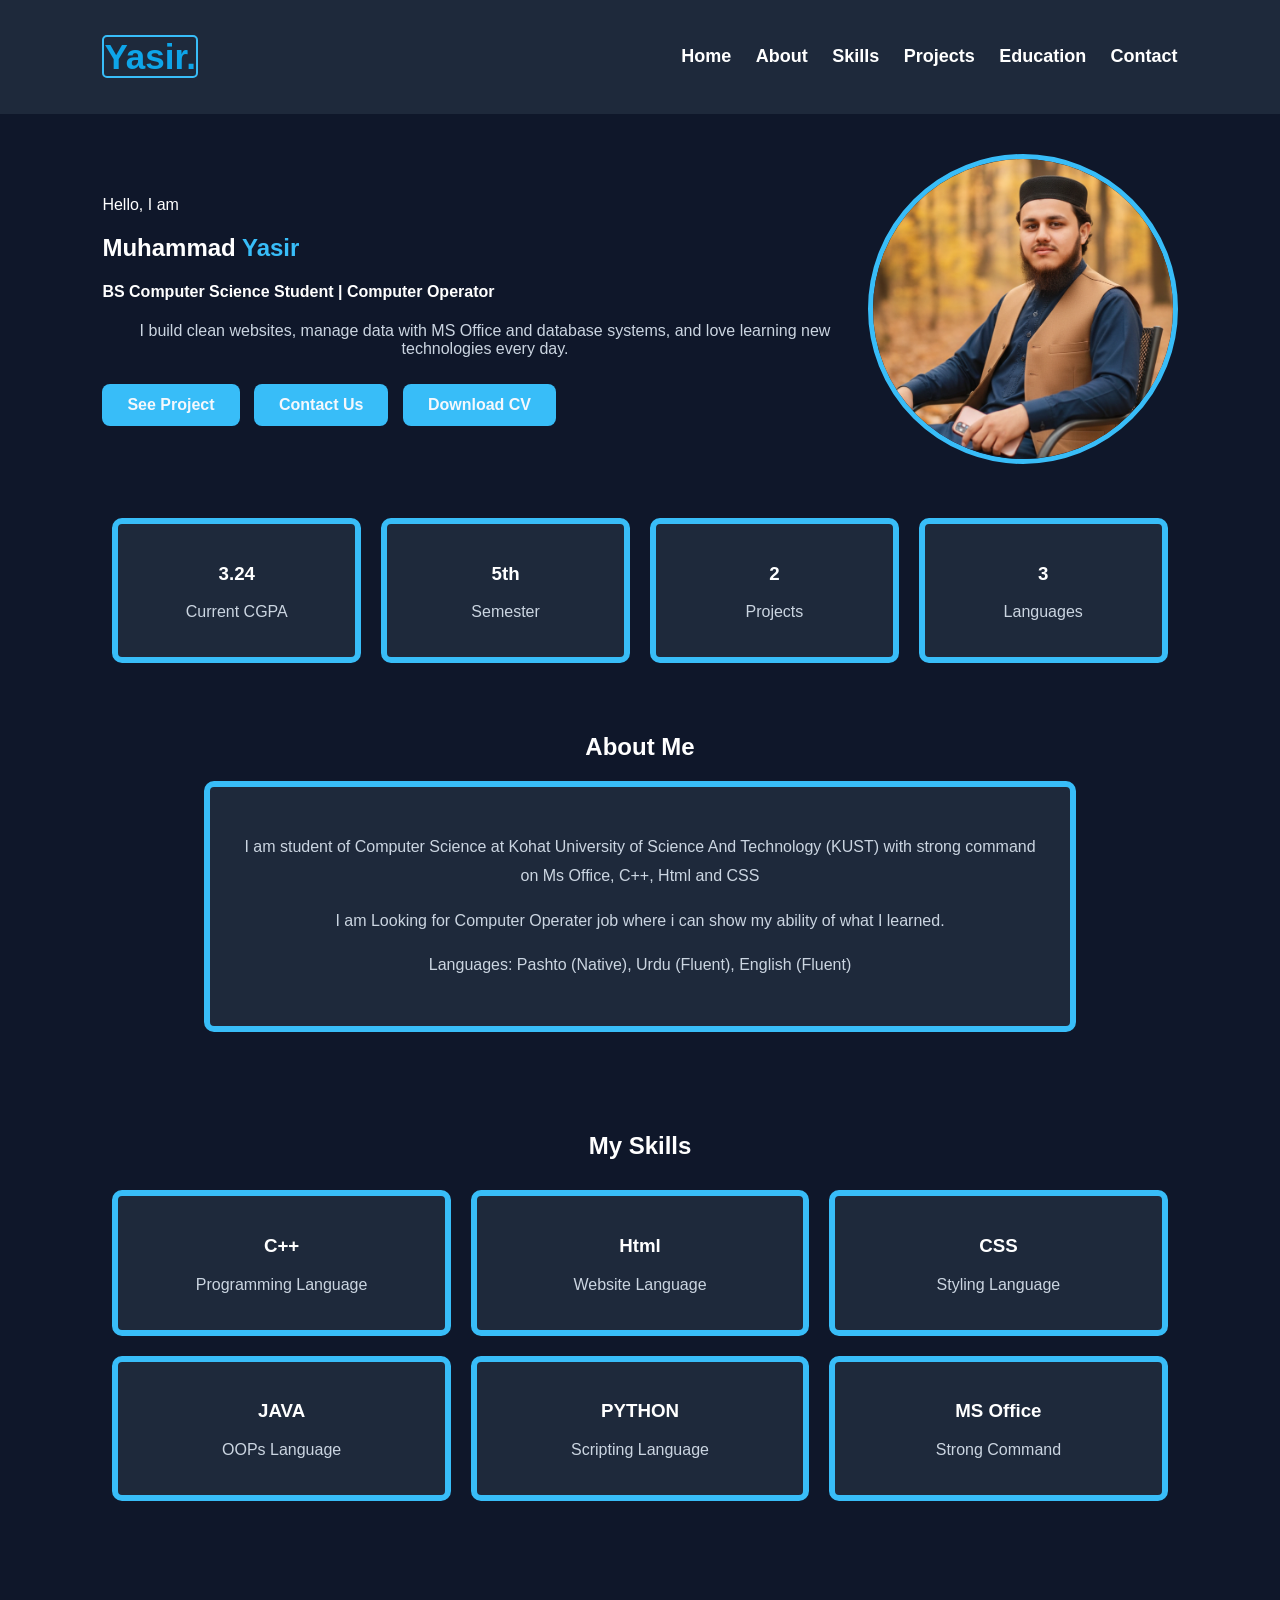
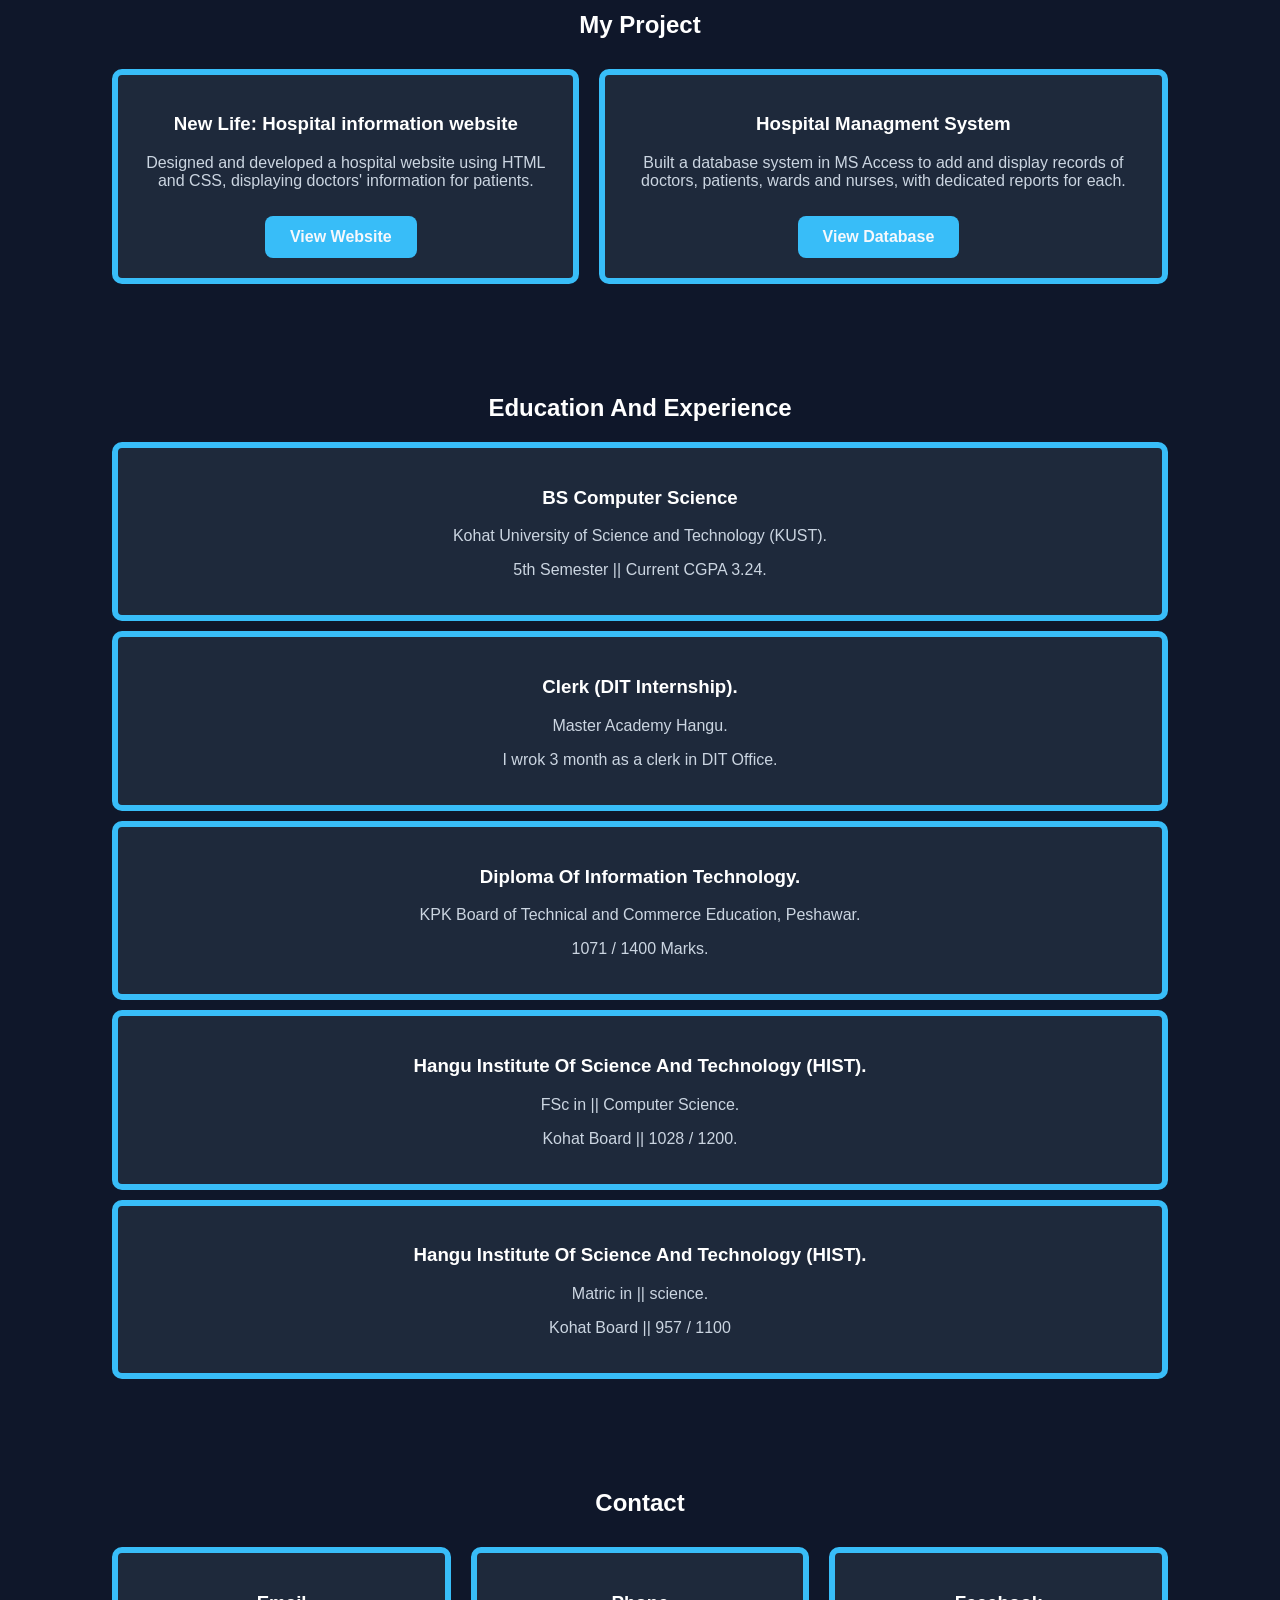
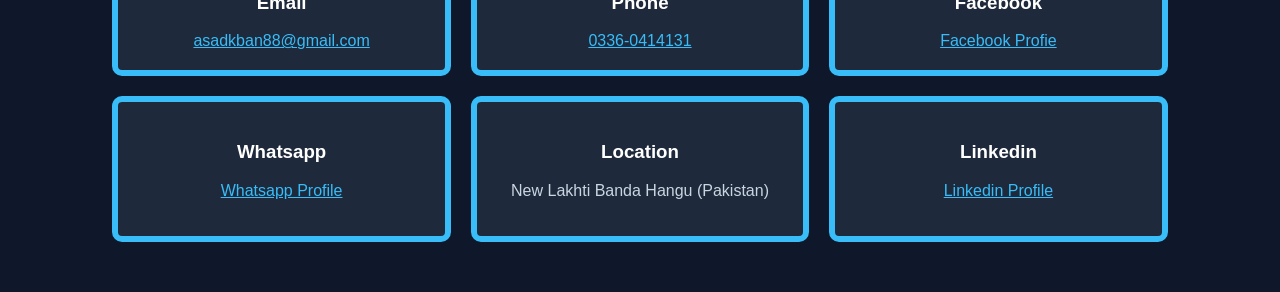
<file: index.html>
<!DOCTYPE html>
<html lang="en">

<head>
    <meta charset="UTF-8">
    <meta name="viewport" content="width=device-width, initial-scale=1.0">
    <title>Muhammad Yasir Portfolio || BS Computer Science</title>
    <link rel="stylesheet" href="style.css">
</head>

<body>
    <header class="navbar">
        <h2><a href="#home" id="start">Yasir.</a></h2>
        <nav>
            <a href="#home">Home</a>
            <!-- <a href="performance">Performace</a> -->
            <a href="#about">About</a>
            <a href="#skill">Skills</a>
            <a href="#project">Projects</a>
            <a href="#education">Education</a>
            <a href="#contact">Contact</a>
        </nav>
    </header>

    <section class="hero" id="home">
        <div class="hero-text">
            <p1>Hello, I am</p1>
            <h1>Muhammad <span>Yasir</span></h1>
            <h4>BS Computer Science Student | Computer Operator</h4>
            <p>I build clean websites, manage data with MS Office and database systems, and love learning new
                technologies every day.</p>
            <a href="#project" class="btn">See Project</a>
            <a href="#contact" class="btn">Contact Us</a>
            <a href="CV/Muhammad_Yasir_CV-1.docx" class="btn" target="_blank">Download CV</a>
        </div>
        <div class="hero-photo">
            <img src="1768270605471.jpg" alt="Muhammad Yasir">
        </div>
    </section>

    <section class="stats">
        <!-- <h2> Education</h2> -->
        <div class="card">
            <h3>3.24</h3>
            <p>Current CGPA</p>
        </div>
        <div class="card">
            <h3>5th</h3>
            <p>Semester</p>
        </div>
        <div class="card">
            <h3>2</h3>
            <p>Projects</p>
        </div>
        <div class="card">
            <h3>3</h3>
            <p>Languages</p>
        </div>
    </section>

    <section id="about">
        <h2>About Me</h2>
        <div class="about-box">
            <p>I am student of Computer Science at Kohat University of Science And Technology (KUST) with strong command
                on Ms Office, C++, Html and CSS</p>
            <p>I am Looking for Computer Operater job where i can show my ability of what I learned.</p>
            <p>Languages: Pashto (Native), Urdu (Fluent), English (Fluent)</p>
        </div>
    </section>

    <section id="skill">
        <h2>My Skills</h2>
        <div class="grid">
            <div class="card">
                <h3>C++</h3>
                <p>Programming Language</p>
            </div>
            <div class="card">
                <h3>Html</h3>
                <p>Website Language</p>
            </div>
            <div class="card">
                <h3>CSS</h3>
                <p>Styling Language</p>
            </div>
            <div class="card">
                <h3>JAVA</h3>
                <p>OOPs Language</p>
            </div>
            <div class="card">
                <h3>PYTHON</h3>
                <p>Scripting Language</p>
            </div>
            <div class="card">
                <h3>MS Office</h3>
                <p>Strong Command</p>
            </div>
        </div>
    </section>

    <section id="project">
        <h2>My Project</h2>
        <div class="grid" id="hospital">
            <div class="card">
                <h3>New Life: Hospital information website</h3>
                <p>Designed and developed a hospital website using HTML and CSS, displaying doctors' information for
                    patients.</p>
                <a href="Hospital Website/hos.html" class="btn" target="_blank">View Website</a>
            </div>
            <div class="card">
                <h3>Hospital Managment System</h3>
                <p>Built a database system in MS Access to add and display records of doctors, patients, wards and
                    nurses, with dedicated reports for each.</p>
                <a href="Hospital MS Access/YASIR HOSPITAL MANAGMENT SYSTEM.accdb" class="btn" target="_blank">View
                    Database</a>
            </div>
        </div>
    </section>

    <section id="education">
        <h2>Education And Experience</h2>
        <div class="card">
            <h3>BS Computer Science</h3>
            <p>Kohat University of Science and Technology (KUST).</p>
            <p>5th Semester || Current CGPA 3.24.</p>
        </div>
        <div class="card">
            <h3>Clerk (DIT Internship).</h3>
            <p>Master Academy Hangu.</p>
            <p>I wrok 3 month as a clerk in DIT Office.</p>
        </div>
        <div class="card">
            <h3>Diploma Of Information Technology.</h3>
            <p>KPK Board of Technical and Commerce Education, Peshawar.</p>
            <p>1071 / 1400 Marks.</p>
        </div>
        <div class="card">
            <h3>Hangu Institute Of Science And Technology (HIST).</h3>
            <p>FSc in || Computer Science.</p>
            <p>Kohat Board || 1028 / 1200.</p>
        </div>
        <div class="card">
            <h3>Hangu Institute Of Science And Technology (HIST).</h3>
            <p>Matric in || science.</p>
            <p>Kohat Board || 957 / 1100</p>
        </div>
    </section>

    <section id="contact">
        <h2>Contact</h2>
        <div class="grid">
            <div class="card">
                <h3>Email</h3>
                <a href="mailto:asadkban88@gmail.com">asadkban88@gmail.com</a>
            </div>
            <div class="card">
                <h3>Phone</h3>
                <a href="tel:+923360414131">0336-0414131</a>
            </div>
            <div class="card">
                <h3>Facebook</h3>
                <a href="https://www.facebook.com/share/1DNa8TEQvb/" target="_blank">Facebook Profie</a>
            </div>
            <div class="card">
                <h3>Whatsapp</h3>
                <a href="https://wa.me/923360414131" target="_blank">Whatsapp Profile</a>
            </div>
            <div class="card">
                <h3>Location</h3>
                <p>New Lakhti Banda Hangu (Pakistan)</p>
            </div>
            <div class="card">
                <h3>Linkedin</h3>
                <a href="https://www.linkedin.com/in/muhammad-yasir-1b0b4b1b6/" target="_blank">Linkedin Profile</a>
            </div>
        </div>
    </section>

</body>

</html>
</file>
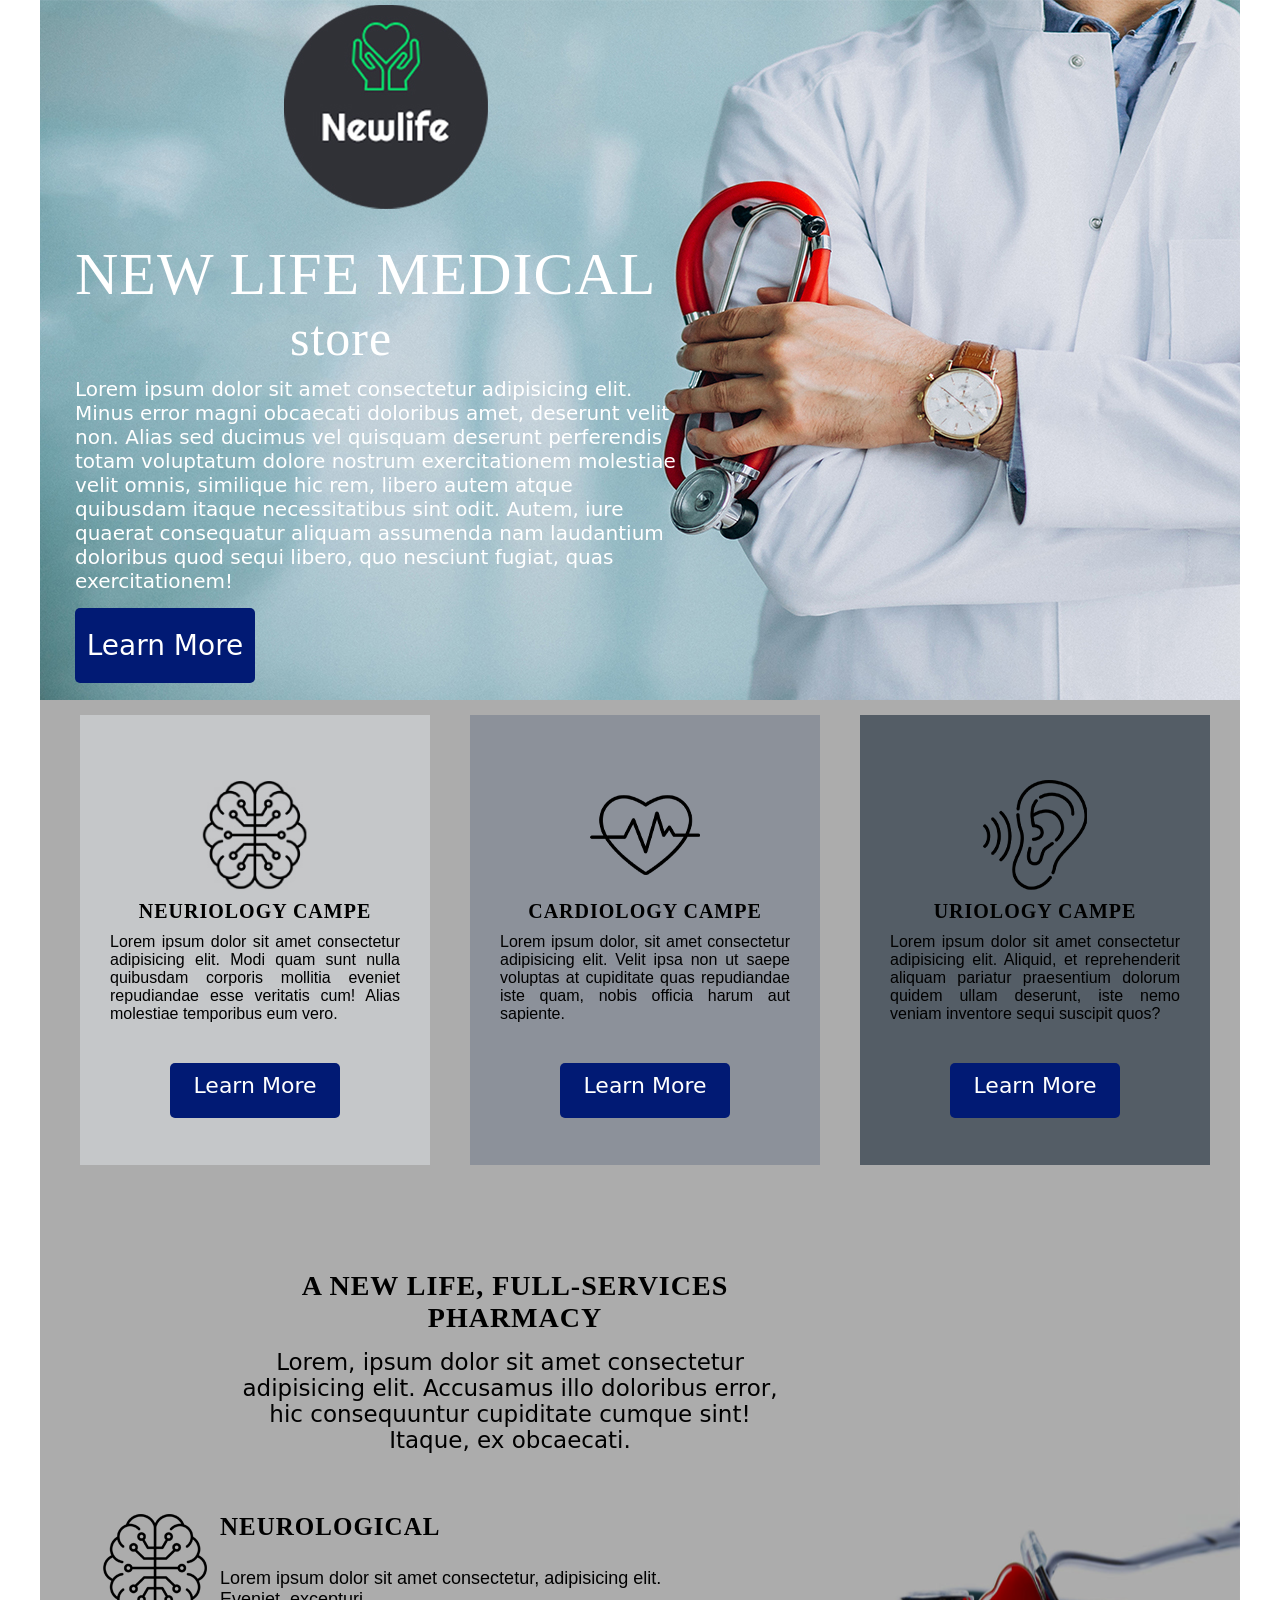
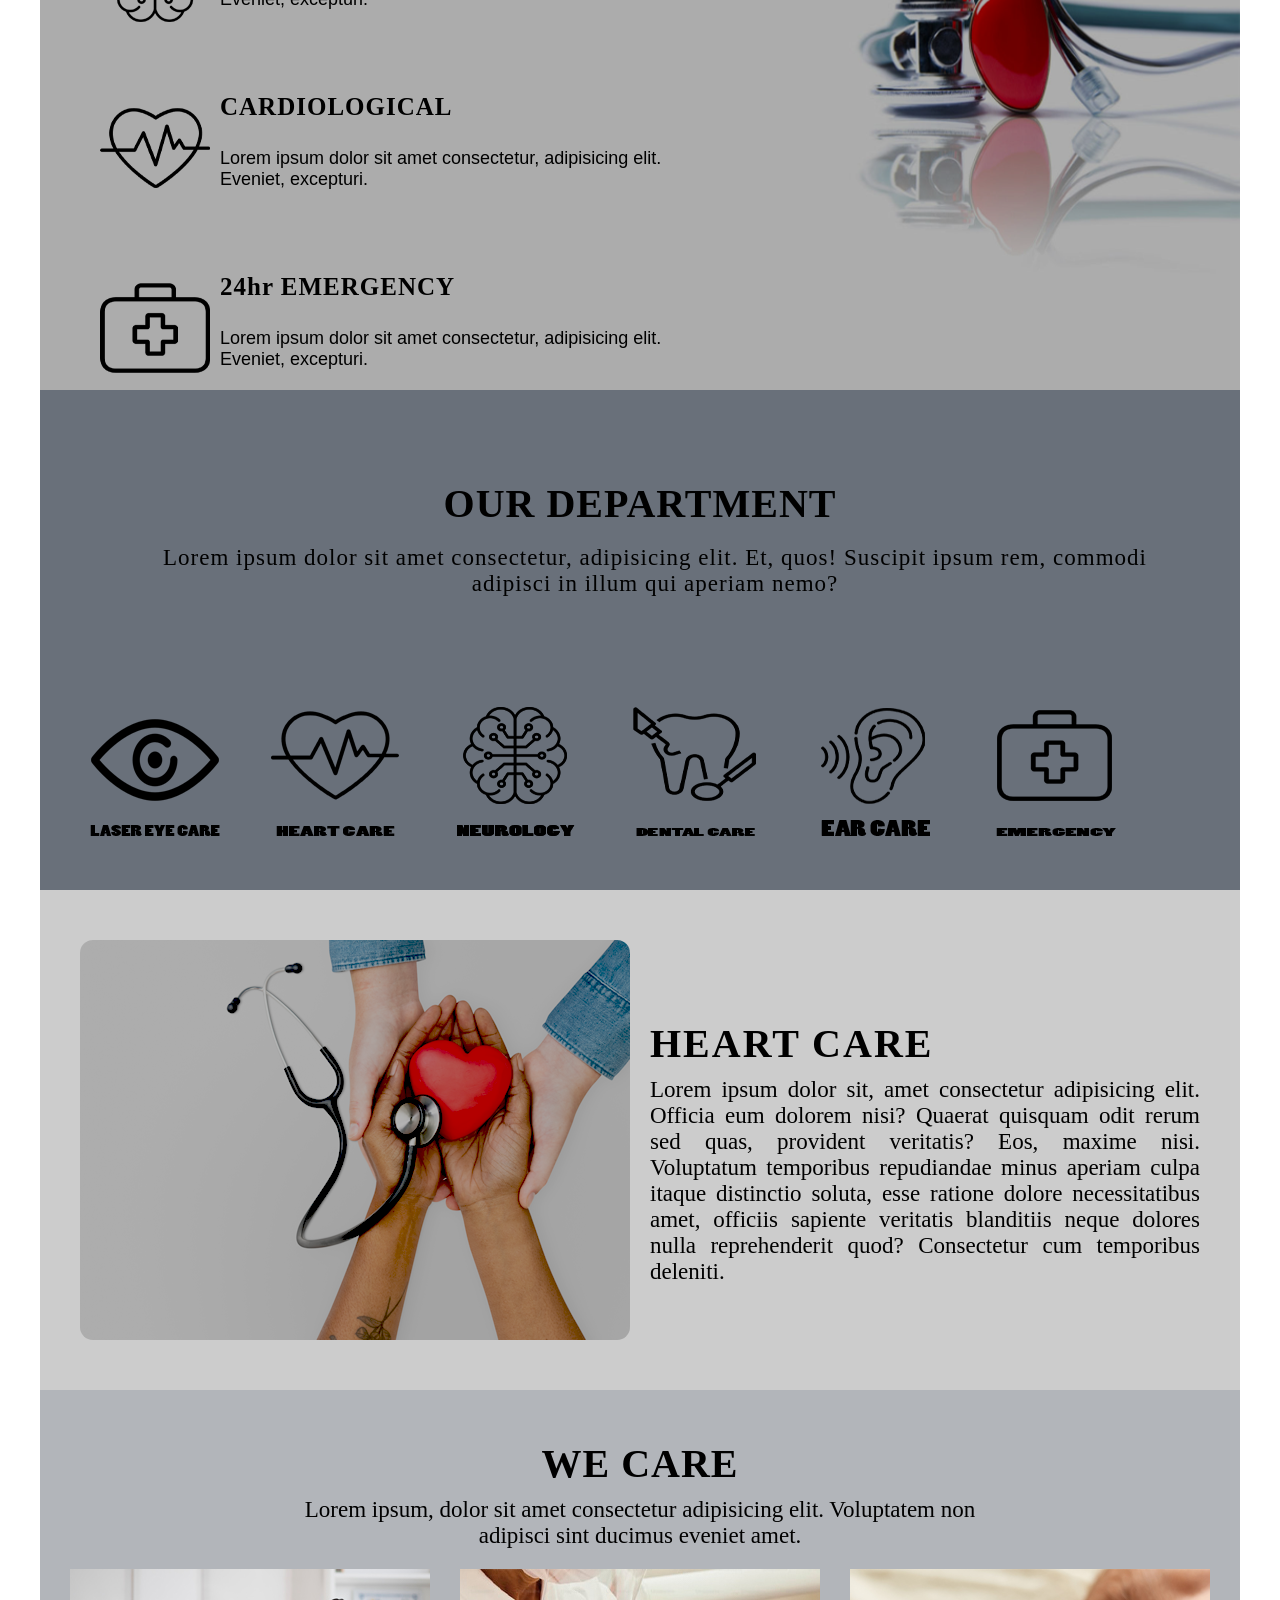
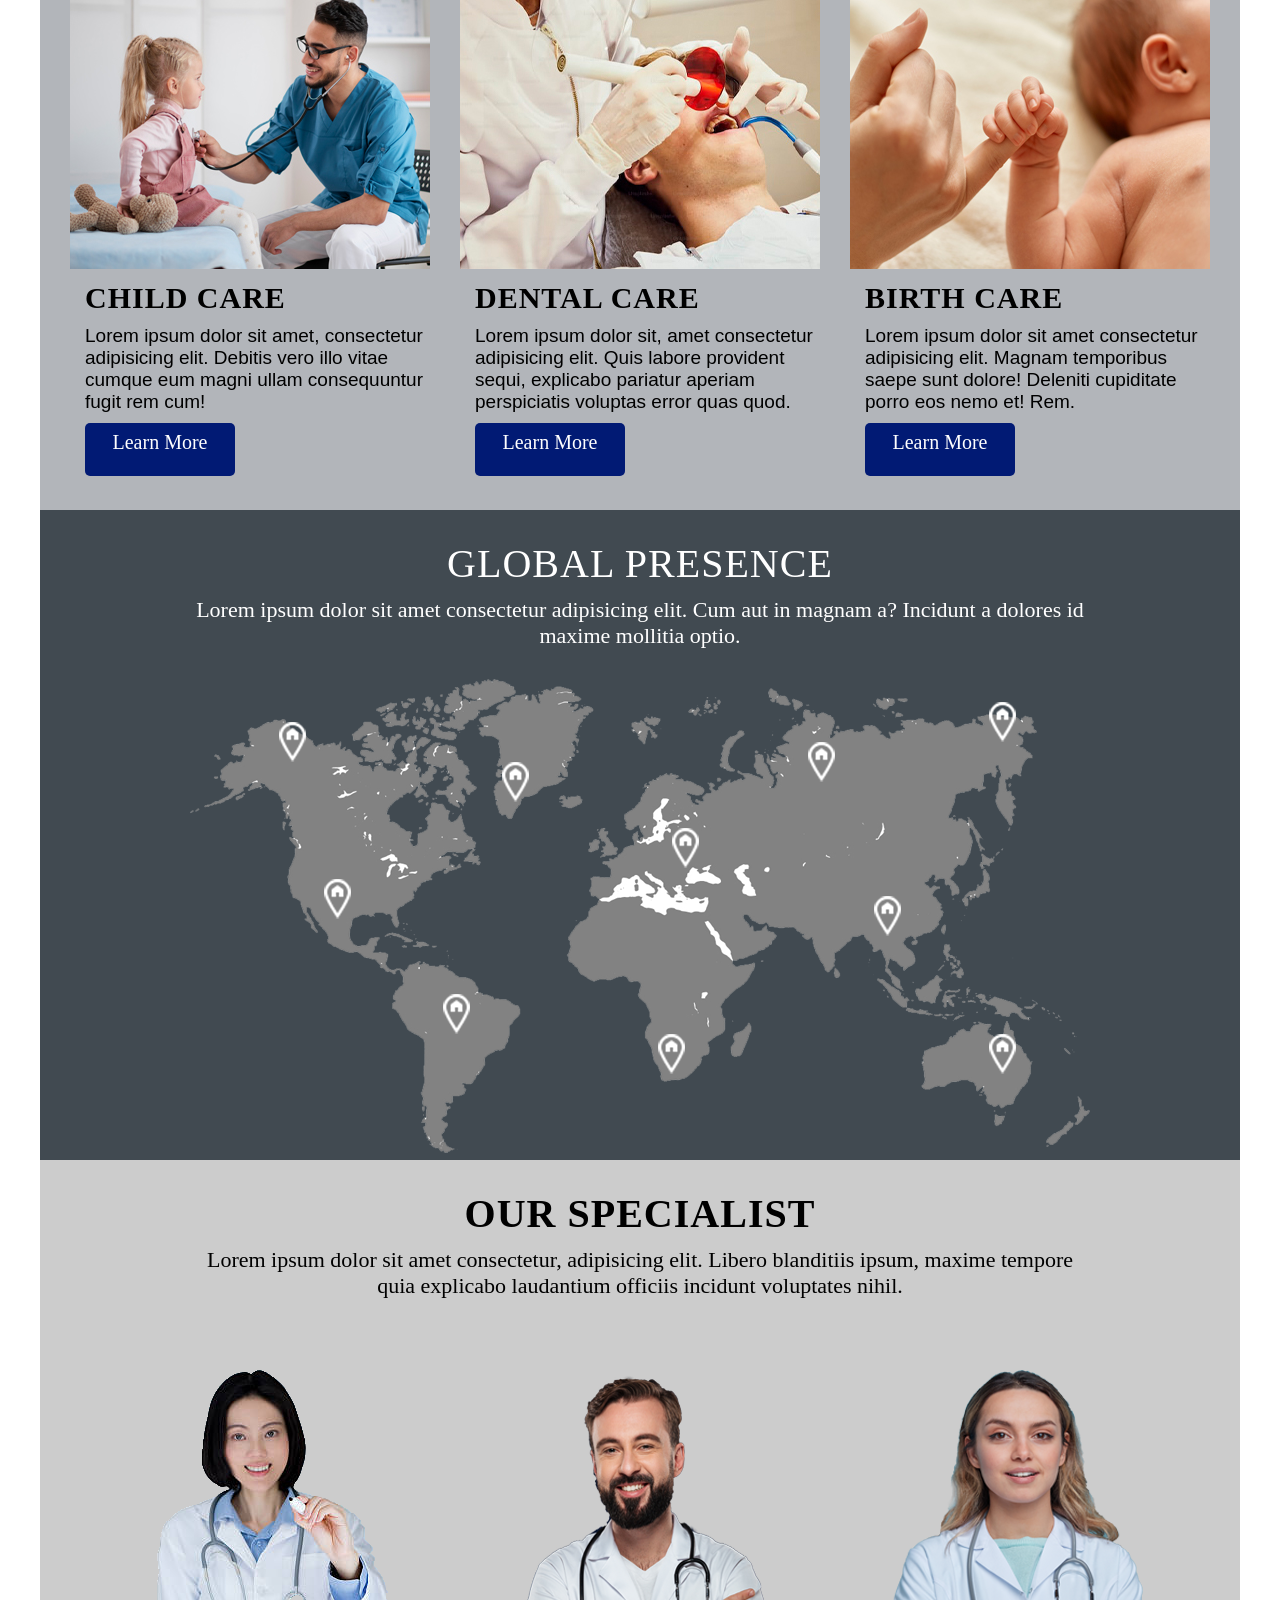
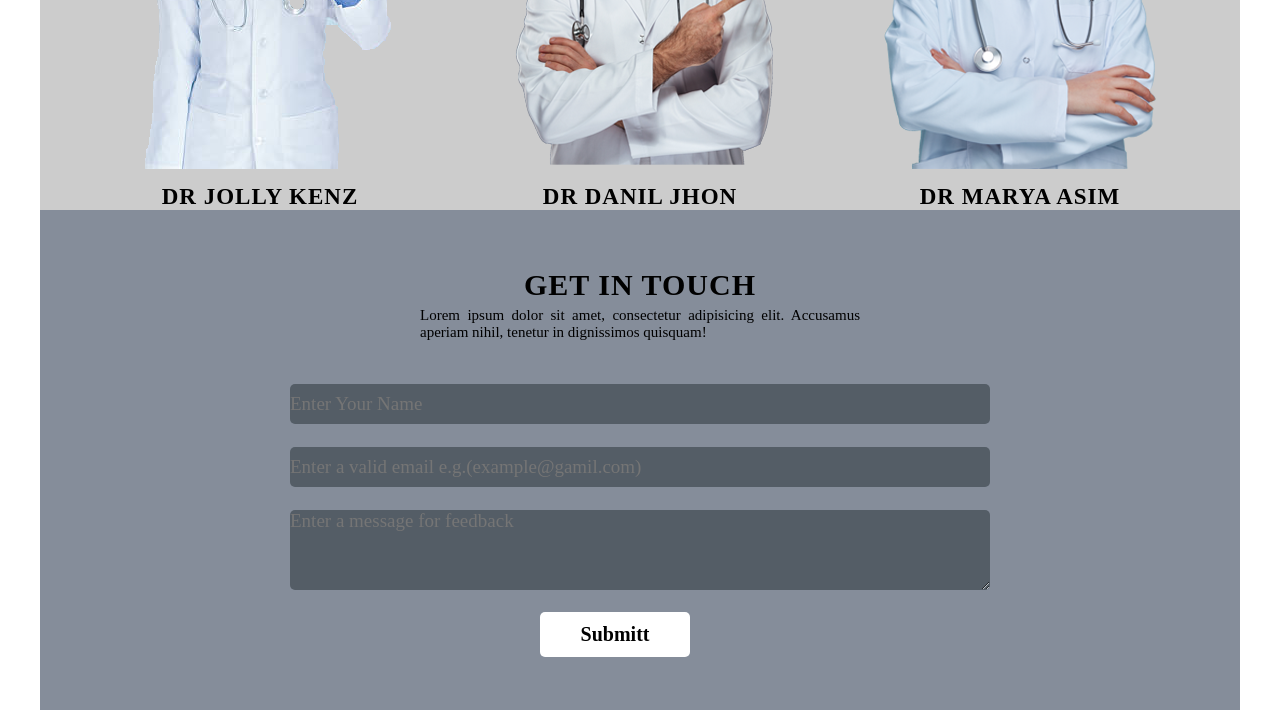
<file: Hospital Website/hos.html>
<!DOCTYPE html>
<html lang="en">
<head>
    <meta charset="UTF-8">
    <meta http-equiv="X-UA-Compatible" content="IE=edge">
    <meta name="viewport" content="width=device-width, initial-scale=1.0">
    <title>Document</title>
    <link rel="stylesheet" href="host.css">
</head>
<body bgcolor="white">
    <!-- logo start -->
    <div id="logo">
        <p id="name">
            NEW LIFE MEDICAL
        </p>
        <p id="store">
            store
        </p>
        <p id="detail">
            Lorem ipsum dolor sit amet consectetur adipisicing elit. Minus error magni obcaecati doloribus amet, deserunt velit non. Alias sed ducimus vel quisquam deserunt perferendis totam voluptatum dolore nostrum exercitationem molestiae velit omnis, similique hic rem, libero autem atque quibusdam itaque necessitatibus sint odit. Autem, iure quaerat consequatur aliquam assumenda nam laudantium doloribus quod sequi libero, quo nesciunt fugiat, quas exercitationem!
        </p>
        <button type="button" id="detailbtn"> Learn More</button>   
    </div>
    <!-- logo end -->
    
    <!-- services start -->
    <div id="services">
        <div id="s1">
            <div id="neuro"></div>
            <p id="neurocampe">NEURIOLOGY CAMPE</p>
            <p id="neurodetail"> Lorem ipsum dolor sit amet consectetur adipisicing elit. Modi quam sunt nulla quibusdam corporis mollitia eveniet repudiandae esse veritatis cum! Alias molestiae temporibus eum vero.</p>
            <div id="neurobtn"> Learn More</div>
        </div>
        <div id="s2">
            <div id="cardio"></div>
            <p id="cardiocampe"> CARDIOLOGY CAMPE</p>
            <p id="cardiodetail"> Lorem ipsum dolor, sit amet consectetur adipisicing elit. Velit ipsa non ut saepe voluptas at cupiditate quas repudiandae iste quam, nobis officia harum aut sapiente.</p>
            <div id="cardiobtn"> Learn More</div>
        </div>
        <div id="s3">
            <div id="uriology"></div>
            <P id="uriocampe"> URIOLOGY CAMPE </P>
            <P id="uriodetail"> Lorem ipsum dolor sit amet consectetur adipisicing elit. Aliquid, et reprehenderit aliquam pariatur praesentium dolorum quidem ullam deserunt, iste nemo veniam inventore sequi suscipit quos?</P>
            <div id="uriobtn"> Learn More</div>
        </div>
    </div>
    <!-- services end -->
    <!-- Modren service start -->
    <div id="modren">
        <div id="modrenpic"></div>
        <p id="modrentitle">A NEW LIFE, FULL-SERVICES PHARMACY</p>
        <p id="modrenbody">Lorem, ipsum dolor sit amet consectetur adipisicing elit. Accusamus illo doloribus error, hic consequuntur cupiditate cumque sint! Itaque, ex obcaecati.</p>
        <div id="mn">
            <div id="mnpic"></div>
            <p id="mntitle">NEUROLOGICAL</p>
            <p id="mnbody">Lorem ipsum dolor sit amet consectetur, adipisicing elit. Eveniet, excepturi.</p>
        </div>
        <div id="mc">
            <div id="mcpic"></div>
            <p id="mctitle">CARDIOLOGICAL</p>
            <p id="mcbody">Lorem ipsum dolor sit amet consectetur, adipisicing elit. Eveniet, excepturi.</p>
        </div>
        <div id="memer">
            <div id="memerpic"></div>
            <p id="memertitle">24hr EMERGENCY</p>
            <p id="memerbody">Lorem ipsum dolor sit amet consectetur, adipisicing elit. Eveniet, excepturi.</p>
        </div>
        
    </div>
    <!-- Modren service end -->

    <!--  Start Our Department -->
    <div id="dep">
        <p id="deptitle"> OUR DEPARTMENT</p>
        <p id="depbody">Lorem ipsum dolor sit amet consectetur, adipisicing elit. Et, quos! Suscipit ipsum rem, commodi adipisci in illum qui aperiam nemo?</p>
        <div id="dep1"></div>
        <div id="dep2"></div>
        <div id="dep3"></div>
        <div id="dep4"></div>
        <div id="dep5"></div>
        <div id="dep6"></div>
    </div>
    <!--  End Our Department -->

    <!-- Start Care -->
    <div id="care">
        <div id="carepic"></div>
        <div id="carecontent">
            <p id="caretitle"> HEART CARE </p>
            <p id="carebody">Lorem ipsum dolor sit, amet consectetur adipisicing elit. Officia eum dolorem nisi? Quaerat quisquam odit rerum sed quas, provident veritatis? Eos, maxime nisi. Voluptatum temporibus repudiandae minus aperiam culpa itaque distinctio soluta, esse ratione dolore necessitatibus amet, officiis sapiente veritatis blanditiis neque dolores nulla reprehenderit quod? Consectetur cum temporibus deleniti.</p>
        </div>
    </div>
    <!-- End Care -->

    <!-- Start we -->
    <div id="we">
        <p id="wetitle">WE CARE</p>
        <p id="webody">Lorem ipsum, dolor sit amet consectetur adipisicing elit. Voluptatem non adipisci sint ducimus eveniet amet.</p>
        <div id="we1">
            <div id="we11"></div>
            <p id="we11title">CHILD CARE</p>
            <p id="we11body">Lorem ipsum dolor sit amet, consectetur adipisicing elit. Debitis vero illo vitae cumque eum magni ullam consequuntur fugit rem cum!</p>
            <div id="we1btn"> Learn More</div>
        </div>
        <div id="we2">
            <div id="we21"></div>
            <p id="we21title">DENTAL CARE</p>
            <p id="we21body">Lorem ipsum dolor sit, amet consectetur adipisicing elit. Quis labore provident sequi, explicabo pariatur aperiam perspiciatis voluptas error quas quod.</p>
            <div id="we2btn">Learn More</div>
        </div>
        <div id="we3">
            <div id="we31"></div>
            <p id="we31title"> BIRTH CARE</p>
            <p id="we31body">Lorem ipsum dolor sit amet consectetur adipisicing elit. Magnam temporibus saepe sunt dolore! Deleniti cupiditate porro eos nemo et! Rem.</p>
            <div id="we3btn">Learn More</div>
        </div>
    </div>
    <!-- End we -->

    <!-- Start Globle -->
    <div id="gl">
        <div id="gltitle">GLOBAL PRESENCE</div>
        <div id="glbody">Lorem ipsum dolor sit amet consectetur adipisicing elit. Cum aut in magnam a? Incidunt a dolores id maxime mollitia optio.</div>
        <div id="glpic"></div>
    </div>
    <!-- End Globle -->

    <!-- Start Specialist -->
    <div id="spe">
        <p id="spetitle"> OUR SPECIALIST </p>
        <p id="spebody">Lorem ipsum dolor sit amet consectetur, adipisicing elit. Libero blanditiis ipsum, maxime tempore quia explicabo laudantium officiis incidunt voluptates nihil.</p>
        <div id="spe1">
            <div id="spe11"></div>
            <p id="spe11title">DR JOLLY KENZ</p>
        </div>
        <div id="spe2">
            <div id="spe21"></div>
            <p id="spe21title">DR DANIL JHON</p>
        </div>
        <div id="spe3">
            <div id="spe31"></div>
            <p id="spe31title">DR MARYA ASIM</p>
        </div>
    </div>
    <!-- End Specialist -->

    <!-- Start Form -->
    <div id="form">
        <br>
        <div id="sform">
            <p id="sformtitle"> GET IN TOUCH</p>
            <p id="sformbody">Lorem ipsum dolor sit amet, consectetur adipisicing elit. Accusamus aperiam nihil, tenetur in dignissimos quisquam!</p>
            <form action="" id="fform">
                <label for="" id="lbl">  </label> <br>
                <input type="text" placeholder="Enter Your Name" id="ftxt"> <br>
                <label for="" id="lbl">   </label> <br>
                <input type="text" placeholder="Enter a valid email e.g.(example@gamil.com)" id="ftxt"> <br>
                <label for="" id="lbl">  </label> <br>
                <textarea name="" id="ftxt1" cols="30" rows="10" placeholder="Enter a message for feedback"></textarea> <br>
                <button type="button" id="fbtn">Submitt</button>
            </form>
        </div>
 
    </div>
    <!-- End Form -->

</body>
</html>
</file>
<file: style.css>
body {
    background-color: #0f172a;
    color: white;
    font-family: Arial, sans-serif;
    margin: 0;
}

#start {
    color: #0ea5e9;
    text-decoration: none;
    font-weight: bold;
    font-size: 35px;
    border: 2px solid #38bdf8;
    border-radius: 5px;
}

.navbar {
    display: flex;
    justify-content: space-between;
    align-items: center;
    padding: 17px 8%;
    background-color: #1e293b;
    position: sticky;
}

nav a {
    color: white;
    text-decoration: none;
    margin-left: 20px;
    font-size: 18px;
    font-weight: bold;
    /* border-left: 3px solid #11668b;
    border-top: 3px solid #11668b; */
}

nav a:hover {
    color: #38bdf8;
    box-shadow: 0 0 25px rgba(56, 189, 248, 0.5);
}

section {
    padding: 40px 8%;
}

section h2 {
    text-align: center;
}

section h3 {
    text-align: center;
    font-weight: bolder;
}

section p {
    text-align: center;
    color: #cbd5e1;
}

.hero {
    display: flex;
    justify-content: space-between;
    align-items: center;
}

.hero-text span {
    color: #38bdf8;
}

.hero-photo img {
    width: 300px;
    height: 300px;
    border-radius: 50%;
    object-fit: cover;
    border: 5px solid #38bdf8;
}

.hero-photo img:hover {
    transform: translateY(-8px);
    box-shadow: 0 10px 25px rgba(56, 189, 248, 0.5);
}

.btn {
    display: inline-block;
    background-color: #38bdf8;
    color: #f5f8fc !important;
    padding: 12px 25px;
    border-radius: 8px;
    text-decoration: none;
    margin-right: 10px;
    transition: 0.3s;
    font-weight: bold;
    margin-top: 10px;
}

.btn:hover {
    background-color: #0ea5e9;
    transform: translateY(-5px);
    box-shadow: 0 10px 25px rgba(56, 189, 248, 0.5);
}

.card {
    background-color: #1e293b;
    padding: 20px;
    border-radius: 10px;
    margin: 10px;
    transition: 0.3s;
    text-align: center;
    border: 6px solid #38bdf8;
}

.card:hover {
    background-color: #334155;
    transform: translateY(-5px);
    box-shadow: 0 10px 25px rgba(56, 189, 248, 0.5);
}

.card a {
    color: #38bdf8;
}

.grid {
    display: grid;
    grid-template-columns: 1fr 1fr 1fr;
}

.stats {
    display: grid;
    grid-template-columns: 1fr 1fr 1fr 1fr;
    padding: 0 8%;
}

.about-box {
    background-color: #1e293b;
    max-width: 800px;
    margin: 0 auto;
    padding: 30px;
    /* border-left: 6px solid #38bdf8; */
    border: 6px solid #38bdf8;
    border-radius: 10px;
}

.about-box p {
    color: #cbd5e1;
    line-height: 1.8;
}

.about-box:hover {
    background-color: #334155;
    transform: translateY(-5px);
    box-shadow: 0 10px 25px rgba(56, 189, 248, 0.5);
}

#hospital {
    display: flex;
    justify-content: center;
}
</file>
<file: Hospital Website/host.css>
*
{
    padding: 0px;
    margin: 0px;
}
/* logo start */
#logo
{
    width: 1200px;
    height: 700px;
    background-image: url(IMG/logo-1.jpg);
    background-size: cover;
    margin: 0px auto;
}
#name
{
    font-size: 60px;
    font-family: Stencil;
    padding-top: 240px;
    padding-left: 35px;
    letter-spacing: 1px;
    color: rgb(255, 255, 255);
}
#store
{
    font-size: 50px;
    font-family: Stencil;
    padding-left: 250px;
    letter-spacing: 1px;
    color: rgb(255, 255, 255);
}
#detail
{
    font-size: 20px;
    font-family: system-ui, -apple-system, BlinkMacSystemFont, 'Segoe UI', Roboto, Oxygen, Ubuntu, Cantarell, 'Open Sans', 'Helvetica Neue', sans-serif;
    padding-top: 10px;
    padding-left: 35px;
    font-weight: 400;
    padding-right: 550px;
    color: white;

}
#detailbtn
{
    width: 180px;
    height: 75px;
    font-size: 28px;
    font-family: system-ui, -apple-system, BlinkMacSystemFont, 'Segoe UI', Roboto, Oxygen, Ubuntu, Cantarell, 'Open Sans', 'Helvetica Neue', sans-serif;
    border: none;
    border-radius: 5px;
    margin-left: 35px;
    margin-top: 15px;
    background-color: rgb(1, 26, 116);
    color: white;
    font-weight: 400;
}
#detailbtn:hover
{
    background-color:  rgb(34, 63, 170);
    border-bottom:  solid rgb(255, 255, 255);
}
/* logo end */

/* services start */
#services
{
    width: 1200px;
    height: 490px;
    background-color: #acacac;
    margin: 0px auto;
}
#s1
{
    width: 350px;
    height: 450px;
    background-color: #c5c7c9;
    margin-top: 15px;
    margin-left: 40px;
    float: left;
}
#neuro
{
    width: 110px;
    height: 110px;
    background-image: url(PNG/yy.jpg);
    margin: 0px auto;
    margin-top: 65px;
    background-size: cover;
}
#neurocampe
{
    font-size: 20px;
    font-family: Stencil;
    letter-spacing: 1px;
    font-weight: bold;
    text-align: center;
    padding-top: 10px;
}
#neurodetail
{
    font-style: 12px;
    font-weight: 400;
    font-family: Arial, Helvetica, sans-serif;
    text-align: center;
    padding-top: 10px;
    text-align: justify;
    padding-left: 30px;
    padding-right: 30px;
}
#neurobtn
{
    width: 170px;
    height: 45px;
    font-size: 22px;
    font-family: system-ui, -apple-system, BlinkMacSystemFont, 'Segoe UI', Roboto, Oxygen, Ubuntu, Cantarell, 'Open Sans', 'Helvetica Neue', sans-serif;
    border: none;
    border-radius: 5px;
    margin-left: 90px;
    margin-top: 40px;
    background-color: rgb(1, 26, 116);
    color: white;
    font-weight: 400;
    text-align: center;
    padding-top: 10px;
}
#neurobtn:hover
{
    border-bottom: solid rgb(255, 255, 255);
    background-color:  rgb(34, 63, 170);
}
#s2
{
    width: 350px;
    height: 450px;
    background-color: #8c919a;
    margin-top: 15px;
    margin-left: 40px;
    float: left;
}
#cardio
{
    width: 110px;
    height: 110px;
    background-image: url(PNG/yyy.png);
    margin: 0px auto;
    margin-top: 65px;
    background-size: cover;
}
#cardiocampe
{
    font-size: 20px;
    font-family: Stencil;
    letter-spacing: 1px;
    font-weight: bold;
    text-align: center;
    padding-top: 10px;
}
#cardiodetail
{
    font-style: 12px;
    font-weight: 400;
    font-family: Arial, Helvetica, sans-serif;
    text-align: center;
    padding-top: 10px;
    text-align: justify;
    padding-left: 30px;
    padding-right: 30px;
}
#cardiobtn
{
    width: 170px;
    height: 45px;
    font-size: 22px;
    font-family: system-ui, -apple-system, BlinkMacSystemFont, 'Segoe UI', Roboto, Oxygen, Ubuntu, Cantarell, 'Open Sans', 'Helvetica Neue', sans-serif;
    border: none;
    border-radius: 5px;
    margin-left: 90px;
    margin-top: 40px;
    background-color: rgb(1, 26, 116);
    color: white;
    font-weight: 400;
    text-align: center;
    padding-top: 10px;
}
#cardiobtn:hover
{
    border-bottom: solid rgb(255, 255, 255);
    background-color:  rgb(34, 63, 170);
}
#s3
{
    width: 350px;
    height: 450px;
    background-color: #545d66;
    margin-top: 15px;
    margin-left: 40px;
    float: left;
}
#uriology
{
    width: 110px;
    height: 110px;
    background-image: url(PNG/yyyy.png);
    margin: 0px auto;
    margin-top: 65px;
    background-size: cover;
}
#uriocampe
{
    font-size: 20px;
    font-family: Stencil;
    letter-spacing: 1px;
    font-weight: bold;
    text-align: center;
    padding-top: 10px;
}
#uriodetail
{
    font-style: 12px;
    font-weight: 400;
    font-family: Arial, Helvetica, sans-serif;
    text-align: center;
    padding-top: 10px;
    text-align: justify;
    padding-left: 30px;
    padding-right: 30px;
}
#uriobtn
{
    width: 170px;
    height: 45px;
    font-size: 22px;
    font-family: system-ui, -apple-system, BlinkMacSystemFont, 'Segoe UI', Roboto, Oxygen, Ubuntu, Cantarell, 'Open Sans', 'Helvetica Neue', sans-serif;
    border: none;
    border-radius: 5px;
    margin-left: 90px;
    margin-top: 40px;
    background-color: rgb(1, 26, 116);
    color: white;
    font-weight: 400;
    text-align: center;
    padding-top: 10px;
}
#uriobtn:hover
{
    border-bottom: solid rgb(255, 255, 255);
    background-color:  rgb(34, 63, 170);
}
/* services end */

/* Modren service start */
#modren
{
    width: 1200px;
    height: 800px;
    background-color: #acacac;
    margin: 0px auto;
}
#modrentitle
{
    font-size: 28px;
    font-family: Stencil;
    letter-spacing: 1px;
    font-weight: bold;
    text-align: center;
    padding-top: 80px;
    padding-left: 200px;
}
#modrenbody
{
    font-size: 23px;
    font-family: system-ui, -apple-system, BlinkMacSystemFont, 'Segoe UI', Roboto, Oxygen, Ubuntu, Cantarell, 'Open Sans', 'Helvetica Neue', sans-serif;
    font-weight: 400px;
    text-align: center;
    /* text-align: justify; */
    padding-left: 190px;
    padding-right: 190px;
    padding-top: 15px;
}
#mn
{
    width: 600px;
    height: 120px;
    /* background-color: yellowgreen; */
    margin-left: 50px;
    margin-top: 60px;
}
#mnpic
{
    width: 110px;
    height: 110px;
    background-image: url(PNG/neuro.png);
    margin-left: 10px;
    position: absolute;
}
#mntitle
{
    font-size: 25px;
    font-family: stincil;
    letter-spacing: 1px;
    font-weight: bold;
    padding-left: 130px;
    position: absolute;
}
#mnbody
{
    font-size: 18px;
    font-family: Arial, Helvetica, sans-serif;
    font-weight: 300px;
    padding-left: 130px;
    padding-bottom: 150px;
    padding-top: 55px;
}
#mc
{
    width: 600px;
    height: 120px;
    /* background-color: yellowgreen; */
    margin-left: 50px;
    margin-top: 60px;
}
#mcpic
{
    width: 110px;
    height: 110px;
    background-image: url(PNG/yyy.png);
    margin-left: 10px;
    position: absolute;
}
#mctitle
{
    font-size: 25px;
    font-family: stincil;
    letter-spacing: 1px;
    font-weight: bold;
    padding-left: 130px;
    position: absolute;
}
#mcbody
{
    font-size: 18px;
    font-family: Arial, Helvetica, sans-serif;
    font-weight: 300px;
    padding-left: 130px;
    padding-bottom: 150px;
    padding-top: 55px;
}
#memer
{
    width: 600px;
    height: 120px;
    /* background-color: yellowgreen; */
    margin-left: 50px;
    margin-top: 60px;
}
#memerpic
{
    width: 110px;
    height: 110px;
    background-image: url(PNG/emergency.png);
    margin-left: 10px;
    position: absolute;
}
#memertitle
{
    font-size: 25px;
    font-family: stincil;
    letter-spacing: 1px;
    font-weight: bold;
    padding-left: 130px;
    position: absolute;
}
#memerbody
{
    font-size: 18px;
    font-family: Arial, Helvetica, sans-serif;
    font-weight: 300px;
    padding-left: 130px;
    padding-bottom: 150px;
    padding-top: 55px;
}
#modrenpic
{
    width: 450px;
    height: 400px;
    background-image: url(IMG/modrenpic.png);
    float: right;
    margin-top: 290px;
}
/* Modren service end */

/* Start Our Department */
#dep
{
    width: 1200px;
    height: 500px;
    background-color: #69707a;
    margin: 0px auto;
}
#deptitle
{
    font-size: 40px;
    font-family: Stincil;
    letter-spacing: 1px;
    font-weight: bold;
    text-align: center;
    padding-top: 90px;
}
#depbody
{
    font-size: 23px;
    font-family: Algebrain;
    text-align: center;
    font-weight: 600px;
    letter-spacing: 1px;
    padding-top: 18px;
    padding-left: 80px;
    padding-right: 50px;
}
#dep1
{
    width: 130px;
    height: 130px;
    background-image: url(PNG/eye.png);
    float: left;
    margin-top: 110px;
    margin-left: 50px;
}
#dep2
{
    width: 130px;
    height: 130px;
    background-image: url(PNG/heart.png);
    float: left;
    margin-top: 110px;
    margin-left: 50px;
}
#dep3
{
    width: 130px;
    height: 130px;
    background-image: url(PNG/neuro1.png);
    float: left;
    margin-top: 110px;
    margin-left: 50px;
}
#dep4
{
    width: 130px;
    height: 130px;
    background-image: url(PNG/dental.png);
    float: left;
    margin-top: 110px;
    margin-left: 50px;
}
#dep5
{
    width: 130px;
    height: 130px;
    background-image: url(PNG/ear1.png);
    float: left;
    margin-top: 110px;
    margin-left: 50px;
}
#dep6
{
    width: 130px;
    height: 130px;
    background-image: url(PNG/emergency1.png);
    float: left;
    margin-top: 110px;
    margin-left: 50px;
}
/* End Our Department */

/* Start Care */
#care
{
    width: 1200px;
    height: 500px;
    background-color: #cccccc;
    margin: 0px auto;
}
#carepic
{
    width: 550px;
    height: 400px;
    background-image: url(IMG/carepic.png);
    float: left;
    margin-top: 50px;
    margin-left: 40px;
    border-radius: 13px;
}
#carecontent
{
    width: 550px;
    height: 400px;
    /* background-color: yellowgreen; */
    float: right;
    margin-top: 50px;
    margin-right: 40px;
}
#caretitle
{
    font-size: 40px;
    font-family: Stincil;
    letter-spacing: 1px;
    font-weight: bold;
    padding-top: 80px;
    letter-spacing: 2px;
}
#carebody
{
    font-size: 23px;
    font-family: 'Times New Roman', Times, serif;
    font-weight: 300px;
    padding-top: 10px;
    text-align: justify;
}
/* End Care */

/* Start we */
#we
{
    width: 1200px;
    height: 720px;
    background-color: #b2b5ba;
    margin: 0px auto;
}
#wetitle
{
    font-size: 40px;
    font-family: Stincil;
    letter-spacing: 1px;
    font-weight: bold;
    text-align: center;
    padding-top: 50px;
}
#webody
{
    font-size: 23px;
    font-family: 'Times New Roman', Times, serif;
    font-weight: 300px;
    text-align: center;
    padding-left: 250px;
    padding-right: 250px;
    padding-top: 10px;
}
#we1
{
    width: 360px;
    height: 520px;
    /* background-color: yellowgreen; */
    float: left;
    margin-left: 30px;
    margin-top: 20px;
}
#we11
{
    width: 360px;
    height: 300px;
    background-image: url(IMG/we11.jpg);
}
#we11title
{
    font-size: 30px;
    font-family: Stencil;
    letter-spacing: 1px;
    font-weight: bold;
    /* text-align: center; */
    padding-top: 12px;
    padding-left: 15px;
}
#we11body
{
    font-size: 19px;
    font-family: Arial, Helvetica, sans-serif;
    padding-left: 15px;
    padding-right: 6px;
    /* text-align: center; */
    padding-top: 10px;
}
#we1btn
{
    width: 150px;
    height: 45px;
    background-color: rgb(1, 26, 116);
    margin-left: 15px;
    margin-top: 10px;
    border-radius: 5px;
    font-size: 20px;
    font-family: Stincil;
    text-align: center;
    padding-top: 8px;
    color: white;
}
#we1btn:hover
{
    border-bottom: solid rgb(255, 255, 255);
    background-color:  rgb(34, 63, 170);
}
#we2
{
    width: 360px;
    height: 520px;
    /* background-color: yellowgreen; */
    float: left;
    margin-left: 30px;
    margin-top: 20px;
}
#we21
{
    width: 360px;
    height: 300px;
    background-image: url(IMG/we21.jpg);
}
#we21title
{
    font-size: 30px;
    font-family: Stencil;
    letter-spacing: 1px;
    font-weight: bold;
    /* text-align: center; */
    padding-top: 12px;
    padding-left: 15px;
}
#we21body
{
    font-size: 19px;
    font-family: Arial, Helvetica, sans-serif;
    padding-left: 15px;
    padding-right: 6px;
    /* text-align: center; */
    padding-top: 10px;
}
#we2btn
{
    width: 150px;
    height: 45px;
    background-color: rgb(1, 26, 116);
    margin-left: 15px;
    margin-top: 10px;
    border-radius: 5px;
    font-size: 20px;
    font-family: Stincil;
    text-align: center;
    padding-top: 8px;
    color: white;
}
#we2btn:hover
{
    border-bottom: solid rgb(255, 255, 255);
    background-color:  rgb(34, 63, 170);
}
#we3
{
    width: 360px;
    height: 520px;
    /* background-color: yellowgreen; */
    float: right;
    margin-right: 30px;
    margin-top: 20px;
}
#we31
{
    width: 360px;
    height: 300px;
    background-image: url(IMG/we31.jpg);
}
#we31title
{
    font-size: 30px;
    font-family: Stencil;
    letter-spacing: 1px;
    font-weight: bold;
    /* text-align: center; */
    padding-top: 12px;
    padding-left: 15px;
}
#we31body
{
    font-size: 19px;
    font-family: Arial, Helvetica, sans-serif;
    padding-left: 15px;
    padding-right: 6px;
    /* text-align: center; */
    padding-top: 10px;
}
#we3btn
{
    width: 150px;
    height: 45px;
    background-color: rgb(1, 26, 116);
    margin-left: 15px;
    margin-top: 10px;
    border-radius: 5px;
    font-size: 20px;
    font-family: Stincil;
    text-align: center;
    padding-top: 8px;
    color: white;
}
#we3btn:hover
{
    border-bottom: solid rgb(255, 255, 255);
    background-color:  rgb(34, 63, 170);
}
/* End we */

/*  Start Globle */
#gl
{
    width: 1200px;
    height: 650px;
    background-color: #414a51;
    margin: 0px auto;
}
#gltitle
{
    font-size: 40px;
    font-family: Stencil;
    letter-spacing: 1px;
    /* font-weight: bold; */
    text-align: center;
    padding-top: 30px;
    color: white;
}
#glbody
{
    font-size: 22px;
    font-family: Stincil;
    font-weight: 200px;
    padding-top: 10px;
    padding-left: 150px;
    padding-right: 150px;
    text-align: center;
    color: white;
}
#glpic
{
    width: 900px;
    height: 480px;
    background-image: url(PNG/global.png);
    margin: 0px auto;
    margin-top: 30px;
}
/* End Globle */

/* Start Specailist */
#spe
{
    width: 1200px;
    height: 650px;
    background-color: #cccccc;
    margin: 0px auto;
}
#spetitle
{
    font-size: 40px;
    font-family: Stencil;
    letter-spacing: 1px;
    font-weight: bold;
    text-align: center;
    padding-top: 30px;
    /* color: white; */
}
#spebody
{
    font-size: 22px;
    font-family: Stincil;
    font-weight: 200px;
    padding-top: 10px;
    padding-left: 150px;
    padding-right: 150px;
    text-align: center;
    /* color: white; */
}
#spe1
{
    width: 320px;
    height: 450px;
    /* background-color: yellow; */
    float: left;
    margin-top: 55px;
    margin-left: 60px;
}
#spe11
{
    width: 320px;
    height: 430px;
    background-image: url(PNG/spe1.png);
}
#spe11title
{
    font-size: 23px;
    font-family: Stencil;
    letter-spacing: 1px;
    font-weight: bold;
    text-align: center;
}
#spe2
{
    width: 320px;
    height: 450px;
    /* background-color: yellow; */
    float: left;
    margin-top: 55px;
    margin-left: 60px;
}
#spe21
{
    width: 320px;
    height: 430px;
    background-image: url(PNG/spe2.png);
}
#spe21title
{
    font-size: 23px;
    font-family: Stencil;
    letter-spacing: 1px;
    font-weight: bold;
    text-align: center;
}
#spe3
{
    width: 320px;
    height: 450px;
    /* background-color: yellow; */
    float: right;
    margin-top: 55px;
    margin-right: 60px;
}
#spe31
{
    width: 320px;
    height: 430px;
    background-image: url(PNG/spe3.png);
}
#spe31title
{
    font-size: 23px;
    font-family: Stencil;
    letter-spacing: 1px;
    font-weight: bold;
    text-align: center;
}
/* End Specailist */

/* Start Form */
#form
{
    width: 1200px;
    height: 500px;
    background-color: #858d9a;
    margin: 0px auto;
}
#sform
{
    width: 1000px;
    height: 450px;
    /* background-color: yellowgreen; */
    margin: 0px auto;
    margin-top: 30px;
}
#sformtitle
{
    font-size: 30px;
    font-family: stincil;
    font-weight: bold;
    letter-spacing: 1px;
    text-align: center;
    padding-top: 10px;
}
#sformbody
{
    font-size: 15px;
    font-family: stincil;
    padding-left: 280px;
    padding-right: 280px;
    padding-top: 5px;
    font-weight: normal;
    text-align: justify;
}
form
{
    margin-top: 20px;
    margin-left: 150px;
}
#lbl
{
    font-family: Sticil;
    font-size: 20px;
}
#ftxt
{
    width: 700px;
    height: 40px;
    font-size: 19px;
    font-family: calibri;
    border-style: none;
    background-color: #545d66;
    border-radius: 5px;
}
#ftxt1
{
    width: 700px;
    height: 80px;
    font-size: 19px;
    font-family: calibri;
    margin-bottom: 8px;
    border-style: none;
    background-color: #545d66;
    color: white;
    border-radius: 5px;
}
#fbtn
{
    width: 150px;
    height: 45px;
    background-color: rgb(255, 255, 255);
    margin-left: 250px;
    margin-top: 10px;
    border-radius: 5px;
    font-size: 20px;
    font-family: Stincil;
    text-align: center;
    /* padding-top: px; */
    color: rgb(0, 0, 0);
    border-style: none;
    font-weight: bold;
}
#fbtn:hover
{
    border-bottom: solid rgb(215, 215, 215);
    background-color:  rgb(215, 215, 215);
}
/* End Form */
</file>
